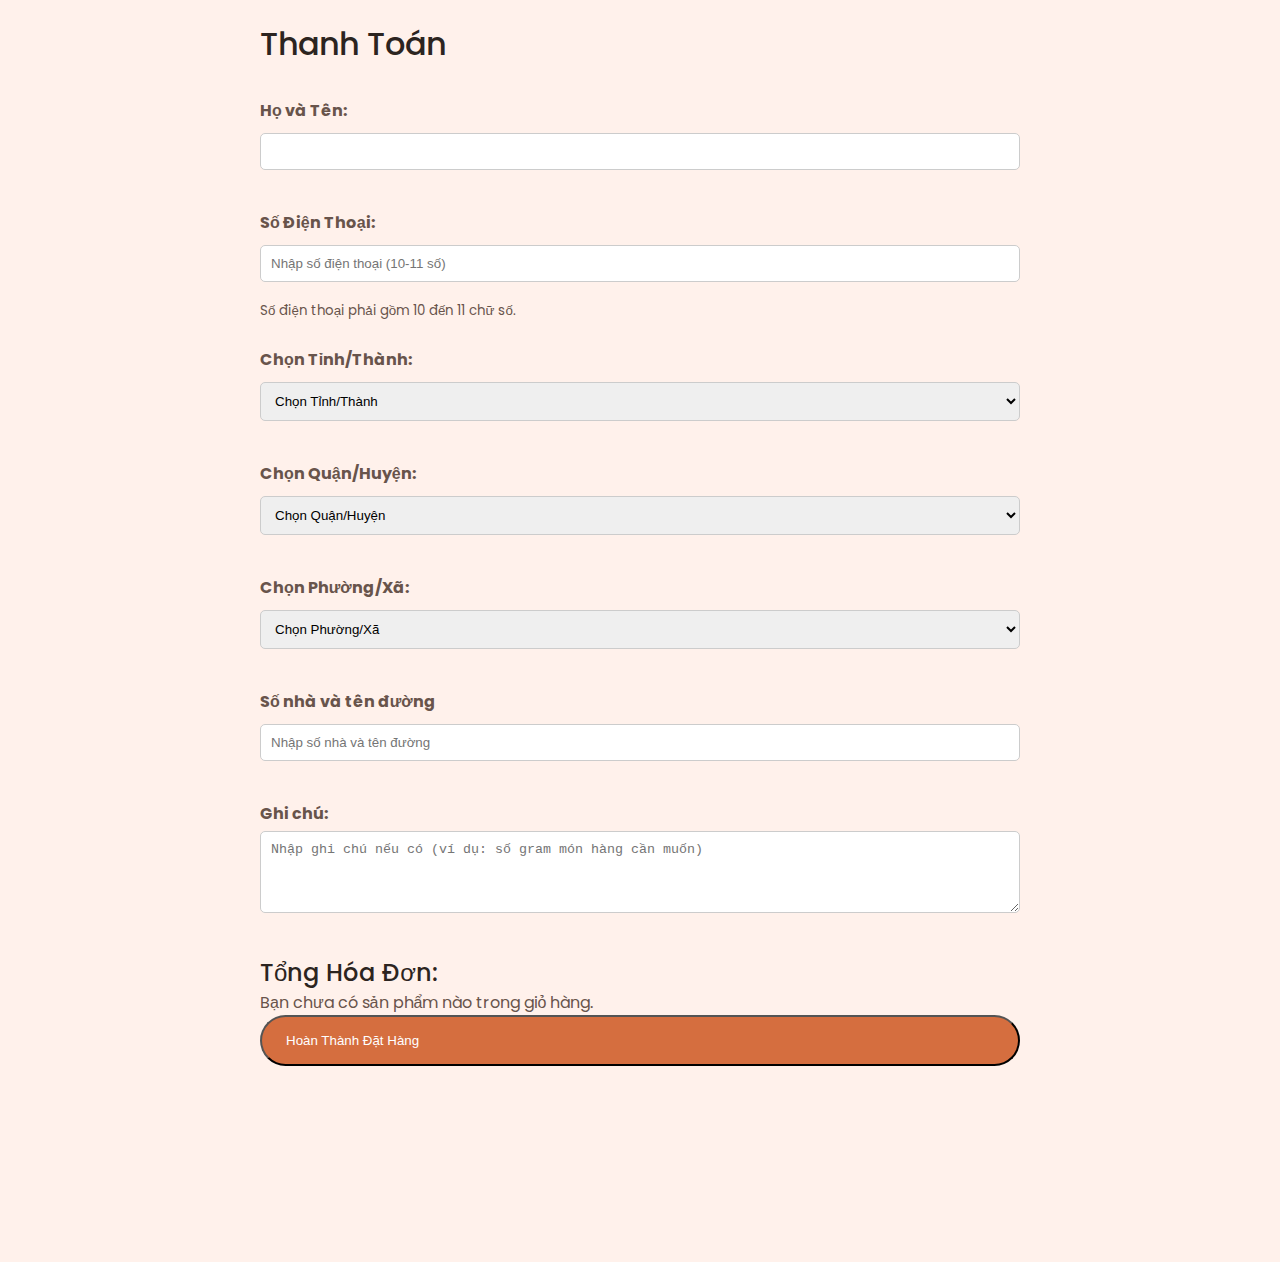
<file: checkout.html>
<!DOCTYPE html>
<html lang="en">

<head>
    <meta charset="UTF-8">
    <meta name="viewport" content="width=device-width, initial-scale=1.0">
    <title>Checkout - Crab Store</title>
    <link rel="stylesheet" href="/CSS/styles.css"> <!-- Đảm bảo liên kết CSS của bạn -->
</head>

<body>
    <header class="header">
        <!-- Nội dung header -->
    </header>

    <main class="checkout">
        <section class="checkout__section">
            <h1 class="checkout__title">Thanh Toán</h1>
            <form id="checkout-form" class="checkout__form">
                <div class="checkout__form-group">
                    <label for="name">Họ và Tên:</label>
                    <input type="text" id="name" name="name" required>
                </div>

                <div class="checkout__form-group">
                    <label for="phone">Số Điện Thoại:</label>
                    <input type="tel" id="phone" name="phone" required pattern="[0-9]{10,11}"
                        placeholder="Nhập số điện thoại (10-11 số)">
                    <small class="form-text">Số điện thoại phải gồm 10 đến 11 chữ số.</small>
                </div>

                <div class="checkout__form-group">
                    <label for="city">Chọn Tỉnh/Thành:</label>
                    <select id="city" name="city" required>
                        <option value="">Chọn Tỉnh/Thành</option>
                        <option value="Hồ Chí Minh">Hồ Chí Minh</option>
                    </select>
                </div>

                <div class="checkout__form-group">
                    <label for="district">Chọn Quận/Huyện:</label>
                    <select id="district" name="district" required>
                        <option value="">Chọn Quận/Huyện</option>
                    </select>
                </div>

                <div class="checkout__form-group">
                    <label for="ward">Chọn Phường/Xã:</label>
                    <select id="ward" name="ward" required>
                        <option value="">Chọn Phường/Xã</option>
                    </select>
                </div>


                <div class="checkout__form-group">
                    <label for="house-number">Số nhà và tên đường</label>
                    <input type="text" id="house-number" name="house_number" required
                        placeholder="Nhập số nhà và tên đường">
                </div>

                <div class="checkout__form-group">
                    <label for="notes">Ghi chú:</label>
                    <textarea id="notes" name="notes" rows="4"
                        placeholder="Nhập ghi chú nếu có (ví dụ: số gram món hàng cần muốn)"></textarea>
                </div>

                <div class="checkout__summary">
                    <h2>Tổng Hóa Đơn:</h2>
                    <p id="order-summary">Bạn chưa có sản phẩm nào trong giỏ hàng.</p>
                </div>
                <!-- Nút "Hoàn Thành Đặt Hàng" -->
                <button id="submit-order" type="submit" class="button">Hoàn Thành Đặt Hàng</button>
            </form>
        </section>
    </main>

    <footer class="footer">
        <!-- Nội dung footer -->
    </footer>

    <!-- Màn hình loading toàn màn hình -->
    <div id="loading-screen" style="display: none;">
        <div class="loading-dots">
            <div class="dot"></div>
            <div class="dot"></div>
            <div class="dot"></div>
        </div>
    </div>

    <!-- Modal thông báo -->
    <div id="order-success-modal" class="modal">
        <div class="modal-content">
            <p>Cảm ơn quý khách đã đặt hàng! Chúng tôi chúc quý khách một ngày tốt lành!</p>
            <button id="back-to-shop" class="modal-button">Trở về Trang chủ Cửa hàng</button>
        </div>
    </div>

    <!-- Modal Thông Báo Email Không Hợp Lệ -->
    <div id="email-error-modal" class="modal">
        <div class="modal-content">
            <span class="close-modal">&times;</span>
            <p>Email không hợp lệ. Vui lòng nhập lại email theo dạng "example@gmail.com".</p>
            <button id="retry-email" class="modal-button">Nhập lại email</button>
        </div>
    </div>

    <script src="/JS/checkout.js"></script> <!-- Liên kết đến file JavaScript của bạn -->
</body>

</html>
</file>
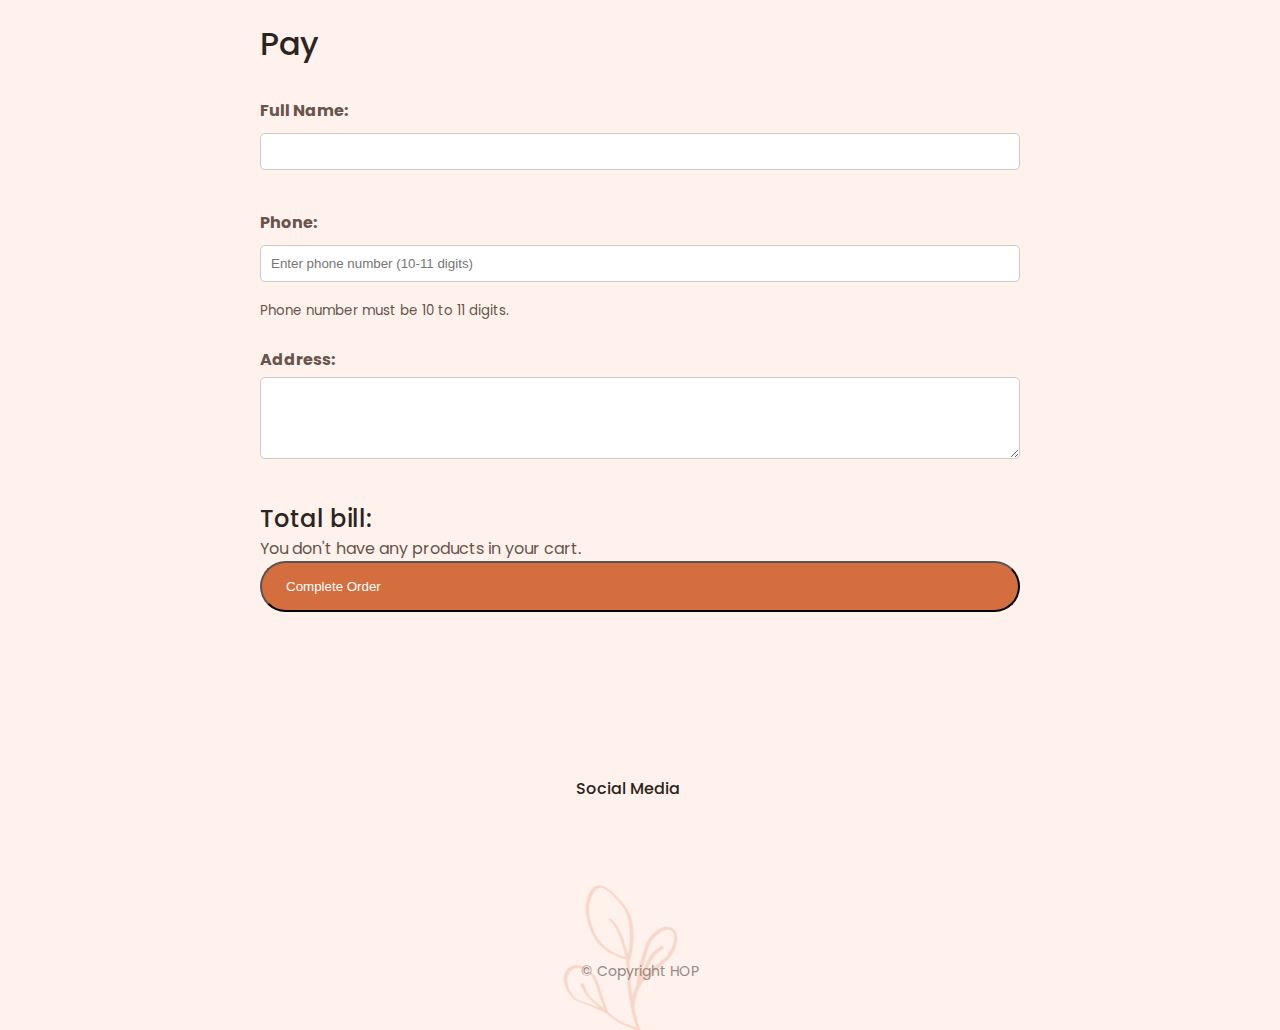
<file: checkoutEN.html>
<!DOCTYPE html>
<html lang="en">

<head>
    <meta charset="UTF-8">
    <meta name="viewport" content="width=device-width, initial-scale=1.0">
    <title>Checkout - Crab Store</title>
    <link rel="stylesheet" href="/CSS/styles.css"> <!-- Đảm bảo liên kết CSS của bạn -->
</head>

<body>
    <header class="header">
        <!-- Bạn có thể sao chép phần header từ trang chính của bạn ở đây -->
    </header>

    <main class="checkout">
        <section class="checkout__section">
            <h1 class="checkout__title">Pay</h1>
            <form id="checkout-form" class="checkout__form">
                <div class="checkout__form-group">
                    <label for="name">Full Name:</label>
                    <input type="text" id="name" name="name" required>
                </div>

                <!-- <div class="checkout__form-group">
                    <label for="email">Email:</label>
                    <input type="email" id="email" name="email" required>
                </div> -->

                <div class="checkout__form-group">
                    <label for="phone">Phone:</label>
                    <input type="tel" id="phone" name="phone" required pattern="[0-9]{10,11}"
                        placeholder="Enter phone number (10-11 digits)">
                    <small class="form-text">Phone number must be 10 to 11 digits.</small>
                </div>

                <div class="checkout__form-group">
                    <label for="address">Address:</label>
                    <textarea id="address" name="address" rows="4" required></textarea>
                </div>

                <div class="checkout__summary">
                    <h2>Total bill:</h2>
                    <p id="order-summary">You have no items in your shopping cart!</p>
                </div>

                <!-- Nút "Hoàn Thành Đặt Hàng" -->
                <button id="submit-order" type="submit" class="button">Complete Order</button>
            </form>
        </section>
    </main>

    <footer class="footer">
        <div class="footer__container container grid">

            <div class="footer__content">
                <!-- <div>
                    <h3 class="footer__title">Main Menu</h3>

                    <ul class="footer_links">
                        <li>
                            <a href="#" class="footer_link">About</a>
                        </li>

                        <li>
                            <a href="#" class="footer_link">Menu</a>
                        </li>

                        <li>
                            <a href="#" class="footer_link">Offers</a>
                        </li>

                        <li>
                            <a href="#" class="footer_link">Events</a>
                        </li>

                    </ul>
                </div>

                <div>
                    <h3 class="footer__title">Information</h3>

                    <ul class="footer_links">
                        <li>
                            <a href="#" class="footer_link">Contact</a>
                        </li>

                        <li>
                            <a href="#" class="footer_link">Order & Returns</a>
                        </li>

                        <li>
                            <a href="#" class="footer_link">Videos</a>
                        </li>

                        <li>
                            <a href="#" class="footer_link">Reservation</a>
                        </li>

                    </ul>
                </div>

                <div>
                    <h3 class="footer__title">Address</h3>

                    <ul class="footer_links">
                        <li class="footer__information">
                            dien dia chi vao <br>
                            thanh pho ...
                        </li>

                        <li class="footer__information">
                            9AM - 11PM
                        </li>
                    </ul>
                </div> -->

                <div>
                    <h3 class="footer__title">Social Media</h3>

                    <ul class="footer_social">
                        <a href="https://www.facebook.com/hopnguyen2001/" target="_blank" class="footer__social-link">
                            <i class="ri-facebook-circle-fill"></i>
                        </a>

                        <a href="https://www.instagram.com/hop1567/" target="_blank" class="footer__social-link">
                            <i class="ri-instagram-line"></i>
                        </a>

                        <a href="https://www.linkedin.com/in/hop-nguyen-906833244/" target="_blank"
                            class="footer__social-link">
                            <i class="ri-linkedin-box-fill"></i>
                        </a>
                    </ul>
                </div>
            </div>



            <!-- <img src="/IMG/spring-onion.png" alt="footer image" class="footer__onion"> -->
            <!-- <img src="/IMG/spinach-leaf.png" alt="footer image" class="footer__spinach"> -->
            <img src="/IMG/leaf-branch-4.png" alt="footer image" class="footer__leaf">
        </div>

        <div class="footer__info container">
            <span class="footer__copy">
                &#169; Copyright HOP
            </span>
        </div>
    </footer>


    <!-- Màn hình loading toàn màn hình -->
    <div id="loading-screen" style="display: none;">
        <div class="loading-dots">
            <div class="dot"></div>
            <div class="dot"></div>
            <div class="dot"></div>
        </div>
    </div>

    <!-- Modal thông báo -->
    <div id="order-success-modal" class="modal">
        <div class="modal-content">
            <p>Thank you for your order! We wish you a great day!</p>
            <button id="back-to-shop" class="modal-button">Back to the Shop Home Page</button>
        </div>
    </div>

    <!-- Modal Thông Báo Email Không Hợp Lệ -->
    <div id="email-error-modal" class="modal">
        <div class="modal-content">
            <span class="close-modal">&times;</span>
            <p>Invalid email address. Please enter an email in the format 'example@gmail.com'.</p>
            <button id="retry-email" class="modal-button">Re-enter email</button>
        </div>
    </div>

    <script src="/JS/checkoutEN.js"></script> <!-- Liên kết đến file JavaScript của bạn -->
</body>

</html>
</file>
<file: CSS/styles.css>
/*=============== GOOGLE FONTS ===============*/
@import url('https://fonts.googleapis.com/css2?family=Poppins:ital,wght@0,400;0,500;0,600;1,400;1,500;1,600&display=swap');

/*=============== VARIABLES CSS ===============*/
:root {
  --header-height: 3.5rem;

  /*========== Colors ==========*/
  /*Color mode HSL(hue, saturation, lightness)*/
  --first-color: hsl(19, 64%, 54%);
  --first-color-alt: hsl(19, 64%, 52%);
  --title-color: hsl(19, 16%, 15%);
  --text-color: hsl(19, 16%, 35%);
  --text-color-light: hsl(19, 8%, 55%);
  --body-color: hsl(19, 100%, 96%);
  --container-color: hsl(19, 100%, 97%);

  /*========== Font and typography ==========*/
  /*.5rem = 8px | 1rem = 16px ...*/
  --body-font: "Poppins", sans-serif;
  --title-font: "Lora", serif;
  --subtitle-font: "Dancing Script", cursive;
  --biggest-font-size: 2.25rem;
  --h1-font-size: 1.5rem;
  --h2-font-size: 1.25rem;
  --h3-font-size: 1rem;
  --normal-font-size: .938rem;
  --small-font-size: .813rem;
  --smaller-font-size: .75rem;

  /*========== Font weight ==========*/
  --font-medium: 500;
  --font-semi-bold: 600;

  /*========== z index ==========*/
  --z-tooltip: 10;
  --z-fixed: 100;
}
@media screen and (min-width: 1024px) {
  :root {
    --biggest-font-size: 4rem;
    --h1-font-size: 2.25rem;
    --h2-font-size: 1.5rem;
    --h3-font-size: 1.25rem;
    --normal-font-size: 1rem;
    --small-font-size: .875rem;
    --smaller-font-size: .813rem;
  }
}

/*=============== BASE ===============*/
* {
  box-sizing: border-box;
  padding: 0;
  margin: 0;
}

html {
  scroll-behavior: smooth;
}

body {
  font-family: var(--body-font);
  font-size: var(--normal-font-size);
  background-color: var(--body-color);
  color: var(--text-color);
  transition: background 0.4s; /* for dark mode animation */
}

h1, h2, h3 {
  color: var(--title-color);
  font-weight: var(--font-medium);
}

ul {
  list-style: none;
}

a {
  text-decoration: none;
}

img {
  max-width: 100%;
  height: auto;
}

/*=============== THEME ===============*/
.nav__buttons{
  display: flex;
  align-items: center;
  column-gap: 1rem;
}

.change-theme{
  font-size: 1.25rem;
  color: var(--text-color);
  cursor: pointer;
  transition: color .3s;
}

/*========== Variables Dark theme ==========*/
body.dark-theme{
  --first-color: hsl(19, 64%, 58%);
  --first-color-alt: hsl(19, 64%, 54%);
  --title-color: hsl(19, 24%, 85%);
  --text-color: hsl(19, 16%, 65%);
  --body-color: hsl(19, 12%, 8%);
  --container-color: hsl(19, 10%, 10%);
}

/*========== 
    Color changes in some parts of 
    the website, in light theme
==========*/
.dark-theme .bg-header,
.dark-theme .nav__menu,
.dark-theme .scrollup{
  box-shadow: 0 2px 8px hsla(19, 64%, 4%, .5);
}

.dark-theme .popular__card{
  box-shadow: 0 8px 20px hsla(19, 64%, 4%, .2);
}

.dark-theme .cart{
  background-color: var(--container-color);
}

.dark-theme .newsletter__form,
.dark-theme .newsletter__input{
  background-color: var(--body-color);
}

.dark-theme::-webkit-scrollbar{
  background-color: hsl(19, 8%, 15%);
}

.dark-theme::-webkit-scrollbar-thumb{
  background-color: hsl(19, 8%, 25%);
}

.dark-theme::-webkit-scrollbar-thumb:hover{
  background-color: hsl(19, 8%, 35%);
}
/*=============== REUSABLE CSS CLASSES ===============*/
.container {
  max-width: 1024px;
  /* margin-inline: 1.5rem; */
  margin: 0 auto;
  padding: 0 1.5rem;
  
}

.grid {
  display: grid;
  gap: 1.5rem;
}

.section {
  padding-block: 5rem 1rem;
}

.section__title {
  font-size: var(--h1-font-size);
  font-family: var(--title-font);
  margin-bottom: 1.5rem;
}

.section__subtitle {
  display: block;
  font-size: var(--h2-font-size);
  font-family: var(--subtitle-font);
  color: var(--first-color);
  margin-bottom: 0.5rem;
}

.section__title, 
.section__subtitle {
  text-align: center;
}

.main {
  overflow: hidden; /* For animation ScrollReveal */
}

/*=============== HEADER & NAV ===============*/
.header{
    position: fixed;
    width: 100%;
    background-color: var(--body-color);
    top: 0;
    left: 0;
    z-index: var(--z-fixed);
    transition: box-shadow .3s, background .4s;
}

.nav{
    position: relative;
    height: var(--header-height);
    display: flex;
    justify-content: space-between;
    align-items: center;
}

.nav__logo,
.nav__toggle,
.nav__close{
    display: flex;
    color: var(--text-color);
}

.nav__logo{
    align-items: center;
    column-gap: .5rem;
    font-family: var(--title-font);
    font-size: var(--h3-font-size);
    font-weight: var(--font-semi-bold);
    transition: color .3s;
}

.nav__logo img{
    width: 25px;
}

.nav__logo:hover{
    color: var(--first-color);
}

.nav__toggle{
   font-size: 1.25rem;
   cursor: pointer; 
}

@media screen and (max-width: 767px) {
    .nav__menu{
        position: fixed;
        top: -100%;
        left: 0;
        background-color: var(--body-color);
        width: 100%;
        box-shadow: 0 8px 20px hsla(19, 64%, 24%, .1);
        padding-block: 3.5rem;
        transition: top .4s;
    }
}

 .nav__list{
        display: flex;
        flex-direction: column;
        text-align: center;
        row-gap: 2rem;
    }

.nav__link{
    color: var(--text-color);
    font-weight: var(--font-medium);
    transition: color .4s;
}

.nav__link:hover{
    color: var(--first-color);
}

.nav__close{
    position: absolute;
    top: 1rem;
    right: 1.5rem;
    font-size: 1.5rem;
    cursor: pointer;
}

.nav__img-1,
.nav__img-2{
    position: absolute;
    opacity: .2;
}

.nav__img-1{
    width: 100px;
    top: .75rem;
    left: -2rem;
    transform: rotate(165deg);
}

.nav__img-2{
    width: 50px;
    right: -1rem;
    bottom: 0;
    transform: rotate(-30deg);
}

/* Show menu */
.show-menu{
    top: 0;
}

/* Change background header */
.bg-header{
  box-shadow: 0 2px 8px hsla(19, 64%, 24%, .1);
}

/* Active link */
.active-link{
  color: var(--first-color);
}

/*=============== HOME ===============*/
.home{
    position: relative;
}

.home__container{
    row-gap: 3rem;
    padding-top: 2rem;
}

.home__img{
    width: 300px;
    justify-self: center;
    border: 10rem;
}

.home__data{
    text-align: center;
}

.home__title{
    font-size: var(--biggest-font-size);
    font-family: var(--title-font);
    margin-bottom: 1rem;
}

.home__title img{
    width: 40px;
}

.home__title div{
    display: flex;
    align-items: center;
    justify-content: center;
    column-gap: .5rem;
}

.home__description{
    padding: 0 1rem;
    margin-bottom: 2.5rem;
}


.home__leaf-1,
.home__leaf-2{
    position: absolute;
    opacity: .2;
}


.home__leaf-1{
    width: 80px;
    top: 8rem;
    left: -1rem;
    transform: rotate(90deg);
}

.home__leaf-2{
    width: 100px;
    right: -2rem;
    bottom: 1rem;
    transform: rotate(-15deg);
}


/*=============== BUTTON ===============*/
.button{
    display: inline-flex;
    align-items: center;
    column-gap: .5rem;
    background-color: var(--first-color);
    padding: 1rem 1.5rem;
    border-radius: 4rem;
    color: #fff;
    font-weight: var(--font-medium);
    transition: background .3s;
}

.button i{
    font-size: 1.5rem;
    transition: transform .3s;
}

.button:hover{
    background-color: var(--first-color-alt);
}

.button:hover i{
    transform: translateX(.25rem);
}

/*=============== ABOUT ===============*/
.about{
  position: relative;
}

.about__container{
  row-gap: 3rem;
}

.about__data{
  text-align: center;
}

.about__title img{
  width: 30px;
}


.about__title div{
  display: flex;
  justify-content: center;
  align-items: center;
  column-gap: .5rem;
}

.about__leaf{
  width: 100px;
  opacity: .2;
  position: absolute;
  right: -1.5rem;
  bottom: 11rem;
  transform: rotate(-15deg);
}

/*=============== PRODUCTS ===============*/
.products__container {
  display: grid;
  grid-template-columns: repeat(auto-fit, minmax(250px, 1fr));
  gap: 2rem;
}

.products__card {
  display: grid;
  grid-template-rows: auto auto auto 1fr auto auto;
  gap: 1rem;
  padding: 1.5rem;
  /* border: 1px solid #eaeaea; */
  border-radius: 10px;
  text-align: center;
}

.products__img {
  width: 100%;
  height: auto;
  border-radius: 10px;
}

.products__name {
  font-size: var(--h3-font-size);
  font-family: var(--title-font);
}


.products__weight,
.products__products{
  font-size: 1rem;
  font-size: var(--h3-font-size);
  font-family: var(--title-font);
}
.products__description,
.products__type{
  font-size: 1rem;
}


.products__button {
  background-color: var(--first-color);
  color: white;
  border: none;
  padding: 0.5rem 1rem;
  border-radius: 5px;
  cursor: pointer;
  transition: background-color 0.3s;
}

.products__button:hover {
  background-color: #0056b3;
}

.products__button i {
  margin-right: 0.5rem;
}



/*=============== POPULAR ===============*/
.popular__container {
  display: grid;
  grid-template-columns: repeat(auto-fit, minmax(250px, 1fr));
  gap: 2rem;
}

.popular__card {
  display: grid;
  grid-template-rows: auto auto auto 1fr auto auto;
  gap: 1rem;
  padding: 1.5rem;
  /* border: 1px solid #eaeaea; */
  border-radius: 10px;
  text-align: center;
}

.popular__img {
  width: 100%;
  height: auto;
  border-radius: 10px;
}

.popular__name {
  font-size: var(--h3-font-size);
  font-family: var(--title-font);
}

.popular__weight,
.popular__price {
  font-size: 1rem;
  font-size: var(--h3-font-size);
  font-family: var(--title-font);
}

.popular__description,
.popular__type{
  font-size: 1rem;
}

.popular__button {
  background-color: var(--first-color);
  color: white;
  border: none;
  padding: 0.5rem 1rem;
  border-radius: 5px;
  cursor: pointer;
  transition: background-color 0.3s;
}

.popular__button:hover {
  background-color: #0056b3;
}

.popular__button i {
  margin-right: 0.5rem;
}

/*=============== RECENTLY ===============*/
.recently{
  position: relative;
}

.recently__container{
  row-gap: 4rem;
}

.recently__data{
  position: relative;
  text-align: center;
}

.recently__description{
  margin-bottom: 2rem;
}

.recently__data-img{
  width: 25px;
  position: absolute;
  top: 3.5rem;
  right: 1.5rem;
  transform: rotate(30deg);
}

.recently__img{
  width: 300px;
  justify-self: center;
}

.reently__leaf-1,
.reently__leaf-2{
  position: absolute;
  opacity: .2;
}

.reently__leaf-1{
  width: 80px;
  top: 17rem;
  left: -1rem;
  transform: rotate(15deg);
}

.reently__leaf-2{
  width: 40px;
  right: -1rem;
  bottom: 12rem;
  transform: rotate(-30deg);
}
/*=============== NEWSLETTER ===============*/
.newsletter__container{
  position: relative;
}

.newsletter__content{
  position: relative;
  background-color: hsl(19, 16%, 15%);
  border-radius: 2.5rem;
  padding: 5rem 1rem 3rem;
  text-align: center;
  overflow: hidden;
  margin-bottom: 2rem;
}

.newsletter__img{
  width: 250px;
  position: absolute;
  top: -4.5rem;
  left: -8rem;
}

.newsletter__data .section__title{
  color: #fff;
  margin-bottom: 2rem;
}

.newsletter__form{
  background-color: #fff;
  padding: 5px 5px 5px 16px;
  border-radius: 4rem;
  display: flex;
  column-gap: .5rem;
}


.newsletter__input,
.newsletter__button{
  font-family: var(--body-font);
  border: none;
  outline: none;
}

.newsletter__input{
  width: 90%;
  color: var(--text-color);
}


.newsletter__button{
  cursor: pointer;
}

.newsletter__spinach{
  width: 30px;
  position: absolute;
  right: 2rem;
  bottom: -2rem;
  transform: rotate(45deg);
}

.newsletter__container,
.newsletter__form,
.newsletter__input{
  transition: background 0.4s; /* for dark mode animation */
}
/*=============== FOOTER ===============*/
.footer{
  position: relative;
  padding-block: 3rem 2rem;
  overflow: hidden;
}

.footer__container{
  row-gap: 3rem;
}

/* .footer__logo{
  display: inline-flex;
  align-items: center;
  column-gap: .5rem;
  color: var(--text-color);
  font-family: var(--title-font);
  font-size: var(--h3-font-size);
  font-weight: var(--font-semi-bold);
  margin-bottom: 1rem;
  transition: color .3s;
} */

/* .footer__logo img{
  width: 25px;
} */

/* .footer__logo:hover{
  color: var(--first-color);
} */

/* .footer__description,
.footer_link,
.footer__information{
  font-size: var(--small-font-size);
} */


/* .footer__content, */
.footer_links{
  display: grid;
}

/* .footer__content{
  grid-template-columns: repeat(2, max-content);
  gap: 2.5rem;
} */

.footer__title{
  font-size: var(--h3-font-size);
  margin-bottom: 1.5rem;
  display: flex;
  justify-content: center;
  margin-top: 1rem;
}

.footer_links{
  row-gap: .5rem;
}

.footer_link{
  color: var(--text-color);
  transition: color .3s;
}

.footer_link:hover{
  color: var(--first-color);
}

.footer_social{
  display: flex;
  column-gap: 1.25rem;
  justify-content: center;
  font-size: 2rem;
}

.footer__social-link{
  color: var(--first-color);
  font-size: 1.25rem;
  transition: color .3s, transform .3s;
}

.footer__social-link:hover{
  color: var(--first-color-alt);
  transform: translateY(-2px);
}


.footer__onion,
.footer__spinach{
  width: 30px;
  position: absolute;
}

.footer__onion{
  top: 7.5rem;
  right: 5rem;

}

.footer__spinach{
  bottom: 8rem;
  left: 3rem;
  transform: rotate(30deg);
}


.footer__leaf{
  width: 100px;
  opacity: .2;
  position: absolute;
  bottom: 6rem;
  right: -2rem;
  transform: rotate(15deg);
}


.footer__info,
.footer__card{
  display: flex;
}

.footer__info{
  margin-top: 6.5rem;
  /* flex-direction: column; */
  row-gap: 1.5rem;
  justify-content: center;
}

.footer__card{
  gap: 1rem;
  justify-content: center;
  display: flex;
}

.footer__card img{
  width: 35px;
  height: auto;
}

.footer__copy{
  text-align: center;
  font-size: var(--small-font-size);
  color: var(--text-color-light);
}

/*=============== SCROLL BAR ===============*/
::-webkit-scrollbar{
  width: .6rem;
  border-radius: .5rem;
  background-color: hsl(19, 8%, 75%);
}

::-webkit-scrollbar-thumb{
  border-radius: .5rem;
  background-color: hsl(19, 8%, 65%);
}

::-webkit-scrollbar-thumb:hover{
  border-radius: .5rem;
  background-color: hsl(19, 8%, 55%);
}

/*=============== SCROLL UP ===============*/
.scrollup{
  position: fixed;
  right: 1rem;
  bottom: -50%;
  background-color: var(--container-color);
  box-shadow: 0 4px 12px hsla(19, 64%, 24%, .1);
  display: inline-flex;
  padding: .35rem;
  border-radius: .25rem;
  font-size: 1.1rem;
  color: var(--first-color);
  z-index: var(--z-tooltip);
  transition: bottom .3s, transform .3s, background .4s;
}

.scrollup:hover{
  transform: translateY(-.23rem);
}

/* Show Scroll Up*/
.show-scroll{
  bottom: 3rem;
}

/*=============== BREAKPOINTS ===============*/
/* For small devices */
@media screen and (max-width: 340px) {
  .container{
    margin-inline: 1rem;
  }

  .section{
    padding-block: 4rem 1rem;
  }

  .home__title{
    font-size: 2rem;
  }

  .home__leaf-1{
    top:5rem;
  }

  .home__leaf-2{
    bottom: 0;
  }

  .about__leaf{
    bottom: 8rem;
  }

  .recently__data-img{
    right: .5rem;
  }

  .newsletter__content{
    padding: 6rem 1rem 2rem;
  }

  .newsletter__form{
    flex-direction: column;
    background: none;
    row-gap: 1rem;
  }

  .newsletter__input{
    width: initial;
    padding: 1rem;
    border-radius: 4rem;
  }

  .newsletter__button{
    justify-content: center;
  }

  .cart {
    width: 200px; /* Điều chỉnh kích thước cho màn hình nhỏ */
    font-size: 12px; /* Giảm kích thước chữ cho màn hình nhỏ */
    padding: 5px; /* Giảm padding cho màn hình nhỏ */
}

.cart-icon {
    font-size: 24px; /* Kích thước biểu tượng giỏ hàng */
}

  /* .footer__content{
    gap: 1.5rem;
  } */
}

/* For medium devices */
@media screen and (min-width: 576px) {
  .home__container,
  .about__container,
  .recently__container,
  .newsletter__container{
    grid-template-columns: .7fr;
    justify-content: center;
  }

  .cart {
    width: 300px; /* Điều chỉnh kích thước giỏ hàng cho màn hình rộng hơn */
    font-size: 14px; /* Tăng kích thước chữ cho màn hình rộng hơn */
    padding: 15px; /* Tăng padding để phù hợp với kích thước lớn hơn */
}
}

@media screen and (min-width: 767px) {
  .nav{
    column-gap: 3rem;
  }

  .nav__toggle,
  .nav__close,
  .nav__img-1,
  .nav__img-2{
    display: none;
  }

  .nav__list{
    flex-direction: row;
    column-gap: 3rem;
  }
  
  .nav__menu{
    margin-left: auto;
  }

  .dark-theme .nav__menu{
    box-shadow: none;
  }

  .popular__container{
    grid-template-columns: repeat(2, 250px);
  }

  .cart {
    width: 350px; /* Điều chỉnh kích thước giỏ hàng cho màn hình rộng hơn */
    font-size: 16px; /* Tăng kích thước chữ cho màn hình rộng hơn */
    padding: 20px; /* Tăng padding để phù hợp với kích thước lớn hơn */
}


/* Căn chỉnh lại các phần tử trong giỏ hàng cho màn hình lớn hơn */
.cart-items {
    display: flex;
    flex-direction: column;
    gap: 10px;
}

.cart-item {
    display: flex;
    justify-content: space-between;
    align-items: center;
}

.checkout-button {
    margin-top: 20px;
    display: block;
    background-color: #007bff;
    color: white;
    border: none;
    border-radius: 5px;
    padding: 10px;
    cursor: pointer;
}

  /* .footer__content{
    grid-template-columns: repeat(4, max-content);
  } */

}


/* For large devices */

@media screen and (min-width: 1024px) {
  .section{
    padding-block: 7rem 1.5rem;
  }

  .section__subtitle{
    margin-bottom: .75rem;
  }

  .nav{
    height: calc(var(--header-height) + 1.5rem);
  }

  .home__container{
    position: relative;
    grid-template-columns: 480px 500px;
    padding-block: 7rem 3rem;
  }

  .home__data{
    text-align: initial;
    order: -1;
  }

  .home__title img{
    width: 60px;
  }

  .home__title div{
    justify-content: initial;
    column-gap: 1rem;
  }

  .home__description{
    padding-inline: 0 10rem;
  }

  .home__img{
    width: 600px;
    position: absolute;
    top: 5rem;
    right: -2rem;
  }

  .about__container{
    grid-template-columns: 450px 360px;
    align-items: center;
    column-gap: 7rem;
  }

  .about__data{
    order: 1;
  }

  .about__data,
  .about .section__subtitle,
  .about .section__title{
    text-align: initial;
  }

  .about__title div{
    column-gap: 1rem;
    justify-content: initial;
  }

  .about__title img{
    width: 50px;
  }

  .about__img{
    width: 450px;
  }

  .products__container{
    grid-template-columns: repeat(3, 262px);
    column-gap: 3.5rem;
    /* padding-block: 6rem 4rem; */
  }

  .products__card{
    /* padding: 7.5rem 2rem 2rem; */
    border-radius: 1.5rem;
  }

  .products__img{
    width: 230px;
  }
  

  .products__button{
    bottom: 2rem;
  }

  .popular__container{
    grid-template-columns: repeat(3, 262px);
    column-gap: 3.5rem;
    /* padding-block: 6rem 4rem; */
  }

  .popular__card{
    /* padding: 7.5rem 2rem 2rem; */
    border-radius: 1.5rem;
  }

  .popular__img{
    width: 230px;
  }
  

  .popular__button{
    bottom: 2rem;
  }

  .recently__container{
    grid-template-columns: 350px 480px;
    align-items: center;
    column-gap: 7rem;
    padding-block: 2rem;
  }

  .recently__data,
  .recently .section__subtitle,
  .recently .section__title{
    text-align: initial;
  }

  .recently__data-img{
    width: 30px;
    top: 5.5rem;
    right: 2.5rem;
  }

  .recently__img{
    width: 480px;
  }

  .newsletter__content{
    grid-template-columns: 350px 360px;
    align-items: center;
    column-gap: 6rem;
    padding: 2.5rem 0;
    border-radius: 4.5rem;
  }

  .newsletter__img{
    position: initial;
    width: 350px;
  }

  .newsletter .section__subtitle,
  .newsletter .section__title{
    text-align: initial;
  }

  .newsletter .section__title{
    margin-bottom: 2.5rem;
  }

  .newsletter__form{
    padding: 8px 8px 8px 24px;
  }

  .newsletter__button{
    font-size: var(--normal-font-size);
  }

  .newsletter__spinach{
    width: 40px;
    right: 5rem;
    bottom: -2.5rem;
  }

  .footer{
    padding-block: 8rem 3rem;
  }

  .footer__container{
    position: relative;
    grid-template-columns: repeat(2, max-content);
    justify-content: center;
  }

  /* .footer__content{
    column-gap: 4rem;
  } */

  .footer__title,
  /* .footer__description, */
  .footer_link,
  .footer__information{
    font-size: var(--normal-font-size);
    display: flex;
    justify-content: center;
    margin-top: 1rem;
  }

  /* .footer_social{
    list-style-type: none;
    padding: 0;
    margin: 0;
  } */

  .footer__social-link{
    font-size: 3rem;
  }

  .footer__info{
    flex-direction: row;
    justify-content: center;
    margin-top: 8.5rem;
  }

  /* .footer__card{
    display: flex;
    justify-content: center;
  } */

  .footer__copy{
    text-align: center;
  }

  .footer__spinach{
    bottom: -3rem;
    left: 6rem;
  }

  .footer__onion{
    right: 1rem;
  }

  .scrollup{
    right: 3rem;
  }

  .cart {
    width: 400px; /* Điều chỉnh kích thước giỏ hàng cho màn hình rộng hơn */
    font-size: 18px; /* Tăng kích thước chữ cho màn hình rộng hơn */
    padding: 20px; /* Tăng padding để phù hợp với kích thước lớn hơn */
}

/* Căn chỉnh lại các phần tử trong giỏ hàng cho màn hình lớn hơn */
.cart-items {
    display: flex;
    flex-direction: column;
    gap: 10px;
}

.cart-item {
    display: flex;
    justify-content: space-between;
    align-items: center;
}

.checkout-button {
    margin-top: 20px;
    display: block;
    background-color: #007bff;
    color: white;
    border: none;
    border-radius: 5px;
    padding: 10px;
    cursor: pointer;
}

}


@media screen and (min-width: 1064px) {
 .container{
  margin-inline: auto;
 }

 .footer_social{
  display: flex;
  column-gap: 1.25rem;
  justify-content: center;
  font-size: 2rem;
}

.cart {
  width: 400px; /* Điều chỉnh kích thước giỏ hàng cho màn hình rộng hơn */
  font-size: 18px; /* Tăng kích thước chữ cho màn hình rộng hơn */
  padding: 20px; /* Tăng padding để phù hợp với kích thước lớn hơn */
}


/* Căn chỉnh lại các phần tử trong giỏ hàng cho màn hình lớn hơn */
.cart-items {
  display: flex;
  flex-direction: column;
  gap: 10px;
}

.cart-item {
  display: flex;
  justify-content: space-between;
  align-items: center;
}

.checkout-button {
  margin-top: 20px;
  display: block;
  background-color: #007bff;
  color: white;
  border: none;
  border-radius: 5px;
  padding: 10px;
  cursor: pointer;
}
}

@media screen and (min-width: 1280px) {
  .footer_social{
    display: flex;
    column-gap: 1.25rem;
    justify-content: center;
    font-size: 2rem;
  }

  .home__leaf-1{
    width: 150px;
    top: 5rem;
  }

  .home__leaf-2{
    width: 180px;
    right: -4rem;
  }

  .about__leaf{
    width: 200px;
    bottom: 3rem;
  }

  .reently__leaf-1{
    width: 150px;
    top: 19rem;
  }

  .reently__leaf-2{
    width: 100px;
    bottom: 15rem;
  }

  .footer__leaf{
    right: 0;
    left: 0;
    bottom: -15rem;
    margin: 0 auto;
    width: 150px;
  }

  .cart{
    width: 250px;
    font-size: 14px;
  }

}

/* For extra large devices */
@media screen and (min-width: 1440px) {
  .home__container{
    grid-template-columns: 500px 550px;
    padding-block: 8rem 4rem;
  }

  .home__title img{
    width: 70px;
  }

  .home__img{
    width: 650px;
    top: 6rem;
    right: -3rem;
  }

  .about__container{
    grid-template-columns: 500px 400px;
    column-gap: 8rem;
  }

  .about__img{
    width: 500px;
  }

  .products__container{
    grid-template-columns: repeat(3, 300px);
    column-gap: 4rem;
    padding-block: 7rem 5rem;
  }

  .products__img{
    width: 250px;
  }

  .popular__container{
    grid-template-columns: repeat(3, 300px);
    column-gap: 4rem;
    padding-block: 7rem 5rem;
  }

  .popular__img{
    width: 250px;
  }

  .recently__container{
    grid-template-columns: 400px 500px;
    column-gap: 8rem;
  }

  .recently__img{
    width: 500px;
  }

  .newsletter__content{
    grid-template-columns: 400px 400px;
    column-gap: 8rem;
  }

  .footer{
    padding-block: 10rem 4rem;
  }

  .footer__container{
    grid-template-columns: repeat(2, max-content);
  }

  /* .footer__content{
    column-gap: 5rem;
  } */

  .footer__spinach{
    width: 50px;
    bottom: -4rem;
    left: 8rem;
  }

  .scrollup{
    right: 4rem;
  }

  .cart {
    width: 500px; /* Điều chỉnh kích thước giỏ hàng cho màn hình rộng hơn */
    font-size: 20px; /* Tăng kích thước chữ cho màn hình rộng hơn */
    padding: 25px; /* Tăng padding để phù hợp với kích thước lớn hơn */
}

.cart-icon {
    font-size: 15px; /* Kích thước biểu tượng giỏ hàng cho màn hình rộng hơn */
}

/* Căn chỉnh lại các phần tử trong giỏ hàng cho màn hình lớn hơn */
.cart-items {
    display: flex;
    flex-direction: column;
    gap: 15px;
}

.cart-item {
    display: flex;
    justify-content: space-between;
    align-items: center;
}

.checkout-button {
    margin-top: 25px;
    display: block;
    background-color: #007bff;
    color: white;
    border: none;
    border-radius: 5px;
    padding: 12px;
    cursor: pointer;
    font-size: 18px; /* Tăng kích thước chữ của nút thanh toán */
}
}

/* CSS FOR LANGUAGE SWITCHING BUTTONS */
.lang-buttons {
  display: flex;
  align-items: center;
  margin-right: auto; /* Đưa nút ngôn ngữ sang phải cùng với margin-left: auto */
  position: relative;
  z-index: var(--z-tooltip);
}

.lang-button {
  border: none;
  background: none;
  cursor: pointer;
  padding: 0;
  display: inline-block;
  margin-left: 5px; /* Khoảng cách giữa các nút */
}

.lang-button img {
  width: 25px; /* Điều chỉnh kích thước của biểu tượng cờ */
  height: auto;
  vertical-align: middle; /* Căn giữa biểu tượng */
}

.lang-button:hover {
  opacity: 0.7; /* Hiệu ứng khi di chuột qua */
}


/* Cart styles */
.cart-header {
  display: flex;
  justify-content: space-between;
  align-items: center;
}

.close-cart {
  background: none;
  border: none;
  font-size: 1.5rem;
  cursor: pointer;
  color: red;
}

.cart {
  position: fixed;
  top: 10px;
  right: 10px;
  background-color: white;
  border: 1px solid #ccc;
  border-radius: 5px;
  padding: 10px;
  box-shadow: 0px 0px 10px rgba(0,0,0,0.1);
  z-index: 1000;
  display: none; /* Giả sử giỏ hàng mặc định ẩn */
}
.cart h2 {
  margin-bottom: 20px;
}

.cart ul {
  list-style: none;
  padding: 0;
}

.cart ul li {
  display: flex;
  justify-content: space-between;
  align-items: center;
  margin-bottom: 10px;
}

.cart-total {
  display: flex;
  justify-content: space-between;
  margin-top: 20px;
  font-weight: bold;
}

#checkout-button {
  margin-top: 20px;
  width: 100%;
}

.change-quantity {
  display: flex;
  align-items: center;
}

.change-quantity button {
  background-color: #f1f1f1;
  border: none;
  padding: 5px 10px;
  margin: 0 5px;
  cursor: pointer;
}

.remove-item {
  cursor: pointer;
  color: red;
  margin-left: 10px;
}

.cart.show{
  display: block;
}

.checkout {
  padding: 20px;
  max-width: 800px;
  margin: 0 auto;
}

.checkout__title {
  font-size: 2em;
  margin-bottom: 20px;
}

.checkout__form {
  display: flex;
  flex-direction: column;
}

.checkout__form-group {
  margin-bottom: 15px;
}

.checkout__form-group label {
  display: block;
  margin-bottom: 5px;
}

.checkout__form-group input,
.checkout__form-group textarea {
  width: 100%;
  padding: 10px;
  border: 1px solid #ccc;
  border-radius: 5px;
}

.checkout__summary {
  margin-top: 20px;
}



/* Modal Background */
.modal {
  display: none; /* Ẩn mặc định */
  position: fixed;
  z-index: 1000;
  left: 0;
  top: 0;
  width: 100%;
  height: 100%;
  overflow: auto;
  background-color: rgba(0, 0, 0, 0.5); /* Màu nền mờ */
}

/* Modal Content */
.modal-content {
  background-color: #ffffff; /* Màu nền sáng hơn */
  border-radius: 30px; /* Bo góc */
  margin: 10% auto; /* Căn giữa */
  padding: 20px;
  border: 1px solid #ccc; /* Đổi màu viền */
  width: 90%; /* Giảm kích thước */
  max-width: 500px; /* Đặt kích thước tối đa */
  box-shadow: 0 4px 8px rgba(0, 0, 0, 0.2); /* Thêm bóng */
  text-align: center; /* Căn giữa nội dung */
}
.modal__close {
  position: absolute;
  top: 10px;
  right: 20px;
  cursor: pointer;
  font-size: 24px;
}

/* Close Button */
.close-modal {
  color: #333; /* Màu nút đóng tối hơn */
  float: right;
  font-size: 24px; /* Kích thước nhỏ hơn */
  font-weight: bold;
  transition: color 0.3s ease; /* Hiệu ứng chuyển màu */
}

.close-modal:hover,
.close-modal:focus {
  color: #000; /* Màu khi hover */
  text-decoration: none;
  cursor: pointer;
}

/* Scroll Button */
#scroll-to-products {
  background-color: #007bff; /* Màu nền nút */
  color: #ffffff; /* Màu chữ nút */
  border: none;
  padding: 10px 20px;
  border-radius: 20px; /* Bo góc nút */
  font-size: 16px;
  cursor: pointer;
  transition: background-color 0.3s ease; /* Hiệu ứng chuyển màu nền */
}

#scroll-to-products:hover {
  background-color: #0056b3; /* Màu nền khi hover */
}






.modal-button {
  margin-top: 20px;
  padding: 10px 20px;
  background-color: #007bff;
  color: white;
  border: none;
  border-radius: 5px;
  cursor: pointer;
}

.modal-button:hover {
  background-color: #0056b3;
}


/* Email lỗi */

/* CSS cho modal */
.modal {
  display: none; /* Ẩn modal mặc định */
  position: fixed; /* Cố định modal */
  z-index: 1000; /* Hiển thị modal trên tất cả các thành phần khác */
  left: 0;
  top: 0;
  width: 100%; /* Chiều rộng toàn màn hình */
  height: 100%; /* Chiều cao toàn màn hình */
  overflow: auto; /* Cuộn nếu cần thiết */
  background-color: rgba(0, 0, 0, 0.5); /* Màu nền mờ */
}

/* Nội dung modal */
.modal-content {
  background-color: #fff;
  margin: 15% auto; /* 15% từ trên xuống và căn giữa */
  padding: 20px;
  border: 1px solid #888;
  width: 80%; /* Độ rộng của modal */
  max-width: 400px; /* Độ rộng tối đa */
  border-radius: 10px;
  text-align: center; /* Căn giữa văn bản */
}

/* Nút đóng modal */
.close-modal {
  color: #aaa;
  float: right;
  font-size: 28px;
  font-weight: bold;
}

.close-modal:hover,
.close-modal:focus {
  color: black;
  text-decoration: none;
  cursor: pointer;
}

/* Nút trong modal */
.modal-button {
  background-color: #4CAF50; /* Màu xanh lá cây */
  color: white;
  padding: 10px 20px;
  border: none;
  border-radius: 5px;
  cursor: pointer;
  margin-top: 10px;
}

.modal-button:hover {
  background-color: #45a049;
}


/*Đặt hành thành công*/

.modal-button {
  margin-top: 20px;
  padding: 10px 20px;
  background-color: #007bff;
  color: white;
  border: none;
  border-radius: 5px;
  cursor: pointer;
}

.modal-button:hover {
  background-color: #0056b3;
}


#loading-screen {
  display: flex;
  justify-content: center;
  align-items: center;
  position: fixed;
  top: 0;
  left: 0;
  width: 100%;
  height: 100%;
  background: rgba(0, 0, 0, 0.8); /* Nền đen với độ mờ */
  z-index: 1000; /* Đảm bảo hiển thị trên tất cả các thành phần khác */
}

.loading-dots {
  display: flex;
  gap: 10px; /* Khoảng cách giữa các chấm */
}

.dot {
  width: 20px; /* Kích thước của chấm */
  height: 20px;
  border-radius: 50%; /* Làm tròn chấm */
  animation: dot-blink 1s infinite; /* Hiệu ứng nhấp nháy */
}

/* Các màu sắc khác nhau cho từng chấm */
.dot:nth-child(1) {
  background-color: #ff3d00; /* Đỏ */
  animation-delay: 0s; /* Không có độ trễ */
}
.dot:nth-child(2) {
  background-color: #00e676; /* Xanh lá */
  animation-delay: 0.2s; /* Độ trễ 0.2 giây */
}
.dot:nth-child(3) {
  background-color: #2979ff; /* Xanh dương */
  animation-delay: 0.4s; /* Độ trễ 0.4 giây */
}

@keyframes dot-blink {
  0%, 100% { transform: scale(1); }
  50% { transform: scale(1.5); } /* Nhấn chấm */
}





.cart-icon {
  position: relative;
  display: inline-block;
  transition: transform 0.3s ease;
}

.cart-icon.added {
  animation: shake 0.5s;
}

.cart-icon.active {
  transform: scale(1.2);
  color: #22ff34; /* Thay đổi màu sắc khi có sản phẩm được thêm */
}

@keyframes shake {
  0% { transform: translate(0); }
  25% { transform: translate(-5px, 0); }
  50% { transform: translate(5px, 0); }
  75% { transform: translate(-5px, 0); }
  100% { transform: translate(0); }
}

.checkmark {
  position: absolute;
  top: -10px;
  right: -10px;
  font-size: 14px;
  color: green;
  display: none;
}



.notification {
  display: none; /* Ẩn thông báo mặc định */
  position: fixed; /* Đặt vị trí cố định */
  top: 50%; /* Giữa màn hình theo chiều dọc */
  left: 50%; /* Giữa màn hình theo chiều ngang */
  transform: translate(-50%, -50%); /* Dịch chuyển để căn giữa */
  background: var(--first-color); /* Màu nền thay đổi theo theme */
  color: var(--title-color); /* Màu chữ thay đổi theo theme */
  padding: 20px 30px; /* Khoảng cách bên trong */
  border-radius: 10px; /* Bo góc */
  box-shadow: 0 4px 20px rgba(0, 0, 0, 0.3); /* Đổ bóng */
  z-index: 9999; /* Đặt trên tất cả các phần tử khác */
  transition: opacity 0.5s ease, transform 0.5s ease; /* Hiệu ứng mờ và dịch chuyển */
  animation: slideIn 0.5s forwards; /* Hiệu ứng xuất hiện */
}

@keyframes slideIn {
  from {
      transform: translate(-50%, -20px);
      opacity: 0; /* Bắt đầu mờ */
  }
  to {
      transform: translate(-50%, -50%);
      opacity: 1; /* Kết thúc rõ nét */
  }
}

.notification-message {
  flex-grow: 1; /* Chiếm không gian còn lại */
  font-family: 'Arial', sans-serif; /* Font chữ */
  font-size: 18px; /* Kích thước chữ lớn hơn */
  font-weight: bold; /* Đậm chữ */
}

#close-notification {
  background-color: transparent; /* Nền trong suốt */
  border: none; /* Không viền */
  color: var(--title-color); /* Màu chữ từ biến */
  font-size: 20px; /* Kích thước chữ lớn hơn */
  font-weight: bold; /* Chữ đậm */
  cursor: pointer; /* Hiển thị con trỏ khi di chuột */
  transition: color 0.3s ease; /* Hiệu ứng chuyển màu */
  position: absolute; /* Đặt vị trí tương đối */
  top: 10px; /* Cách cạnh trên 10px */
  right: 10px; /* Cách cạnh phải 10px */
}

#close-notification:hover {
  color: hsl(0, 100%, 50%); /* Đổi màu khi di chuột */
  transform: scale(1.1); /* Phóng to một chút khi di chuột */
}



.overlay {
  display: none; /* Ẩn overlay mặc định */
  position: fixed; /* Đặt vị trí cố định */
  top: 0; /* Bao phủ toàn bộ trang */
  left: 0;
  width: 100%; /* Chiều rộng toàn màn hình */
  height: 100%; /* Chiều cao toàn màn hình */
  background-color: rgba(0, 0, 0, 0.5); /* Màu mờ với độ trong suốt */
  z-index: 9998; /* Đặt dưới thông báo */
  transition: opacity 0.5s ease; /* Hiệu ứng mờ */
}



.out-of-stock {
  color: red; /* Màu chữ đỏ */
  font-weight: bold; /* Chữ in đậm */
  display: inline-block; /* Để thông báo nằm cạnh các phần tử khác nếu cần */
  margin-top: 8px; /* Khoảng cách phía trên */
}


/* Modal Container */
.modal-enter {
  position: fixed;
  top: 0;
  left: 0;
  width: 100%;
  height: 100%;
  background-color: rgba(0, 0, 0, 0.5);
  display: flex;
  align-items: center;
  justify-content: center;
  z-index: 1000;
}

/* Modal Content */
.modal-content-enter {
  background-color: #fff;
  padding: 20px;
  border-radius: 8px;
  text-align: center;
  box-shadow: 0 4px 8px rgba(0, 0, 0, 0.2);
  width: 300px;
}

/* Close Button */
.close-button {
  position: absolute;
  top: 10px;
  right: 10px;
  cursor: pointer;
  font-size: 18px;
  font-weight: bold;
}

/* Input Field */
#quantity-input {
  width: 100%;
  padding: 10px;
  margin: 15px 0;
  border: 1px solid #ccc;
  border-radius: 4px;
}

/* Confirm Button */
.confirm-button {
  background-color: #28a745;
  color: #fff;
  border: none;
  padding: 10px 20px;
  cursor: pointer;
  border-radius: 4px;
  font-size: 16px;
}

.confirm-button:hover {
  background-color: #218838;
}


label {
  font-weight: bold;
  margin-top: 10px;
  display: block;
}

input, select {
  width: 100%;
  padding: 10px;
  margin-top: 5px;
  margin-bottom: 15px;
  border: 1px solid #ccc;
  border-radius: 5px;
}
</file>
